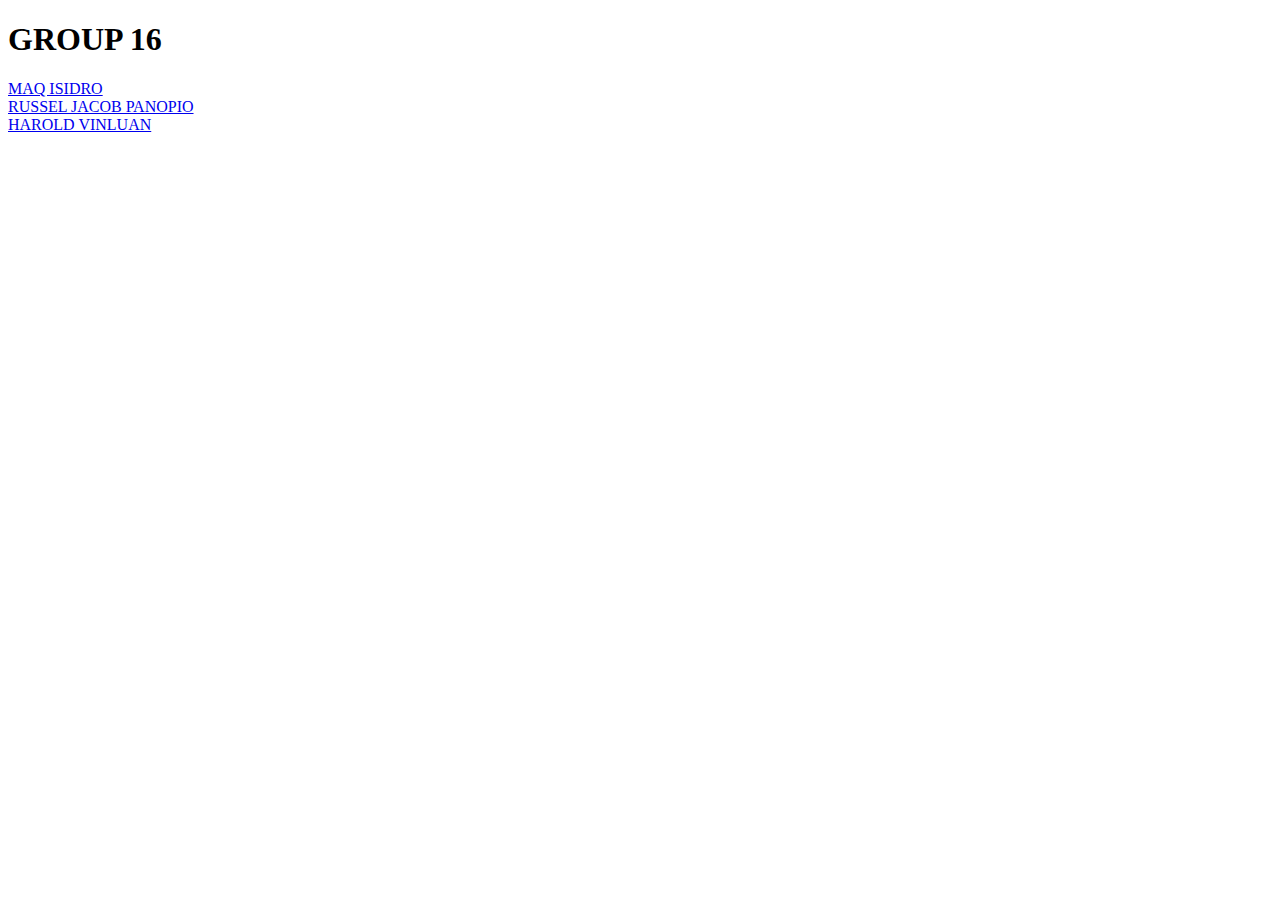
<file: GROUP16/index.html>
<!DOCTYPE html>
<html>
	<head>
		<title>GROUP 16</title>
	</head>
<body>
<h1>GROUP 16</h1>
	<p>
		<a href="Isidro_M/MAQ.html">MAQ ISIDRO</a> <br>
		<a href="Panopio_RJ/RUSSEL.html">RUSSEL JACOB PANOPIO </a> <br>
		<a href="VINLUAN_H/HAROLD.html">HAROLD VINLUAN </a>
	</p>
</body>
</html>
</file>
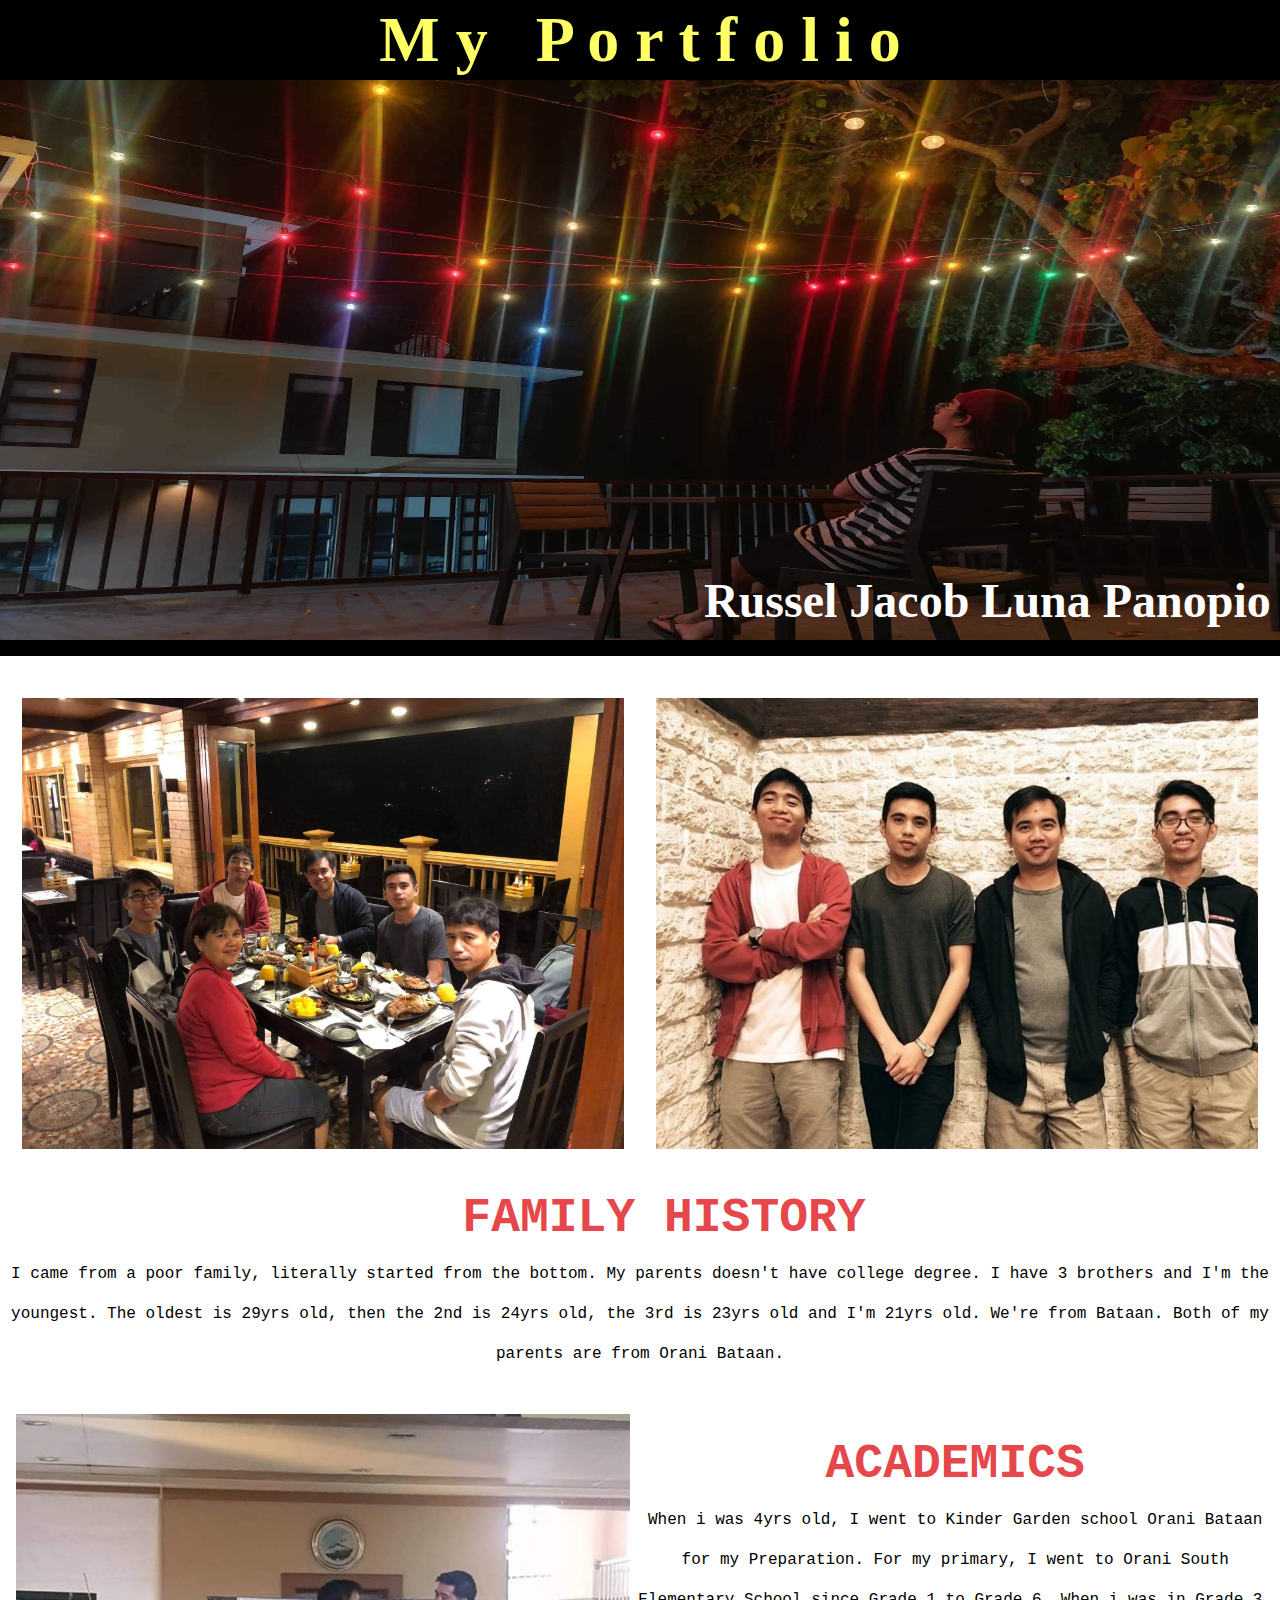
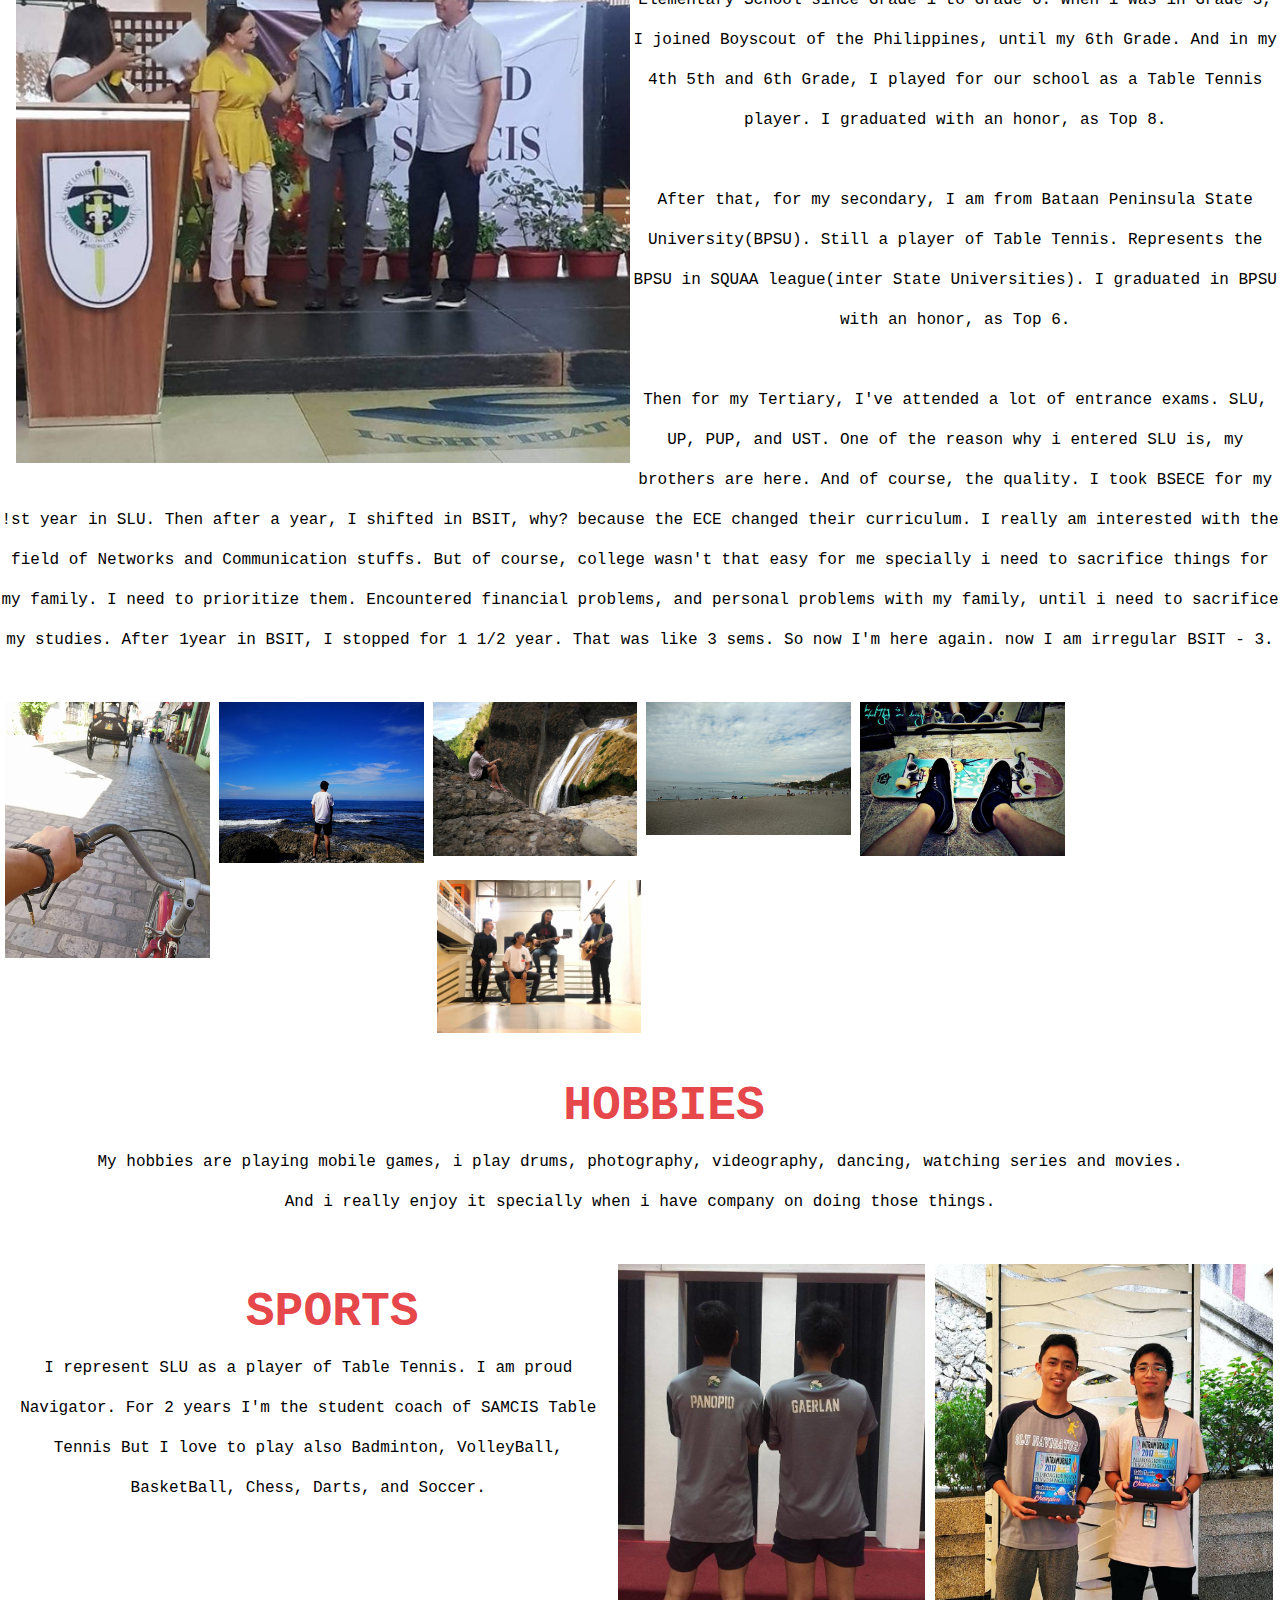
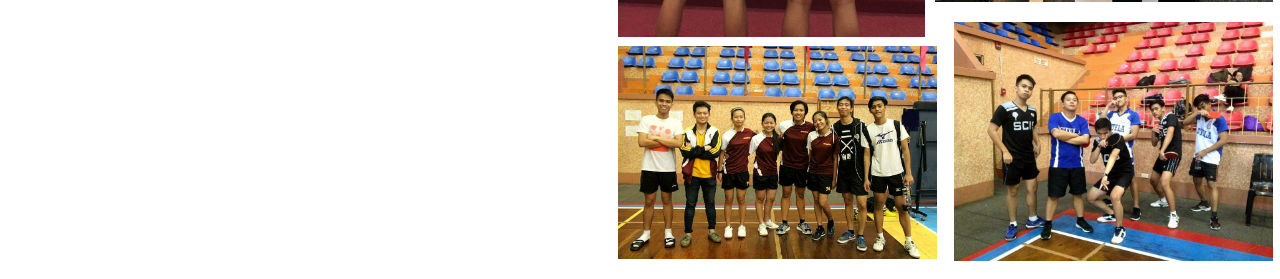
<file: GROUP16/Panopio_RJ/RUSSEL.html>
<!DOCTYPE html>

<html lang="en">
	<head>
        <title>My Portfolio</title>
		<meta charset="utf-8" lang="en" />
		<link rel="StyleSheet" type="text/css" href="styles/style.css">
	</head>
	
    <body>
    <!-- Header -->
        <a href="#menu" class="navPanelToggle"><span class="fa fa-bars"></span></a>
       <header id="header">
            <div class="inner">
                <a href="index.html" class="logo">M y &nbsp P o r t f o l i o</a>
            </div>
        </header>


        
    <!-- Banner -->
        <section id="banner">
            <div class="container">
              <img src="images/home.jpg" alt="first">
              <div class="text-position">Russel Jacob Luna Panopio</div>
            </div>
        </section>

    <!-- Content -->
        <section id="site_content">
            <div class="content">
                <br>
                <div class="row">
                <div class="col">
                    <img src="images/fam.jpg" alt="fam1" style="width:100% "> 
                </div>
                <div class="col1">
                    <img src="images/fam1.jpg" alt="fam2" style="width:100%">
                </div>
            </div>
            <div class="text">
                    <h2>Family History</h2>
                <p>
                     I came from a poor family, literally started from the bottom. My parents doesn't have college degree. I have 3 brothers and I'm the youngest. The oldest is 29yrs old, then the 2nd is 24yrs old, the 3rd is 23yrs old and I'm 21yrs old. We're from Bataan. Both of my parents are from Orani Bataan.
                </p>
</div>
<br>

                <div class="left">
                    <img src="images/acads.jpg" alt="promote" style="width:100%">
                </div>

 <div class="text">
                    <h2>Academics</h2>
                <p> When i was 4yrs old, I went to Kinder Garden school Orani Bataan for my Preparation. For my primary, I went to Orani South Elementary School since Grade 1 to Grade 6. When i was in Grade 3, I joined Boyscout of the Philippines, until my 6th Grade. And in my 4th 5th and 6th Grade, I played for our school as a Table Tennis player. I graduated with an honor, as Top 8. 
                <br>
                <br>
                 After that, for my secondary, I am from Bataan Peninsula State University(BPSU). Still a player of Table Tennis. Represents the BPSU in SQUAA league(inter State Universities). I graduated in BPSU with an honor, as Top 6. 
                <br>
                <br>
                Then for my Tertiary, I've attended a lot of entrance exams. SLU, UP, PUP, and UST. One of the reason why i entered SLU is, my brothers are here. And of course, the quality. I took BSECE for my !st year in SLU. Then after a year, I shifted in BSIT, why? because the ECE changed their curriculum. I really am interested with the field of Networks and Communication stuffs. But of course, college wasn't that easy for me specially i need to sacrifice things for my family. I need to prioritize them. Encountered financial problems, and personal problems with my family, until i need to sacrifice my studies. After 1year in BSIT, I stopped for 1 1/2 year. That was like 3 sems. So now I'm here again. now I am irregular BSIT - 3.
                </p> 
        </div>
        <br>
            <div class="row">
                <div class="grid3">
                    <img src="images/hobby2.jpg" alt="promote" style="width:100% ">
                </div>
                <div class="grid1">
                    <img src="images/hobby.jpg" alt="promote" style="width:100%">
                </div>
                <div class="grid2">
                    <img src="images/hobby1.jpg" alt="promote" style="width:100% " >
                </div>
                <div class="grid4">
                    <img src="images/hobby3.jpg" alt="promote" style="width:100% ">
                </div>

                <div class="grid5">
                    <img src="images/hobby5.jpg" alt="promote" style="width:100% ">
                </div>
                <div class="grid6">
                    <img src="images/hobby6.jpg" alt="promote" style="width:100% ">
                </div>
            </div>
 <div class="text">
                    <h2>Hobbies</h2>
                <p>My hobbies are playing mobile games, i play drums, photography, videography, dancing, watching series and movies. <br>And i really enjoy it specially when i have company on doing those things. </p>
            </div>
<br>

            <div class="right">
                <div class="right1">
                    <img src="images/sports.jpg" alt="promote" style="width:100% ">
                </div>
                <div class="right2">
                    <img src="images/sports3.jpg" alt="promote" style="width:100% ">
                </div>
                <div class="right3">
                    <img src="images/sports2.jpg" alt="promote" style="width:100% ">
                </div>
                <div class="right4">
                    <img src="images/sports1.jpg" alt="promote" style="width:100% ">
                </div>
            </div>
                <div class="leftContent">
                     <div class="text">
                    <h2>Sports</h2>
                <p>I represent SLU as a player of Table Tennis. I am proud Navigator. For 2 years I'm the student coach of SAMCIS Table Tennis But I love to play also Badminton, VolleyBall, BasketBall, Chess, Darts, and Soccer.</p>
</div>
            </div>
            </div>

       
</section>

    </body>
    
</html>
</file>
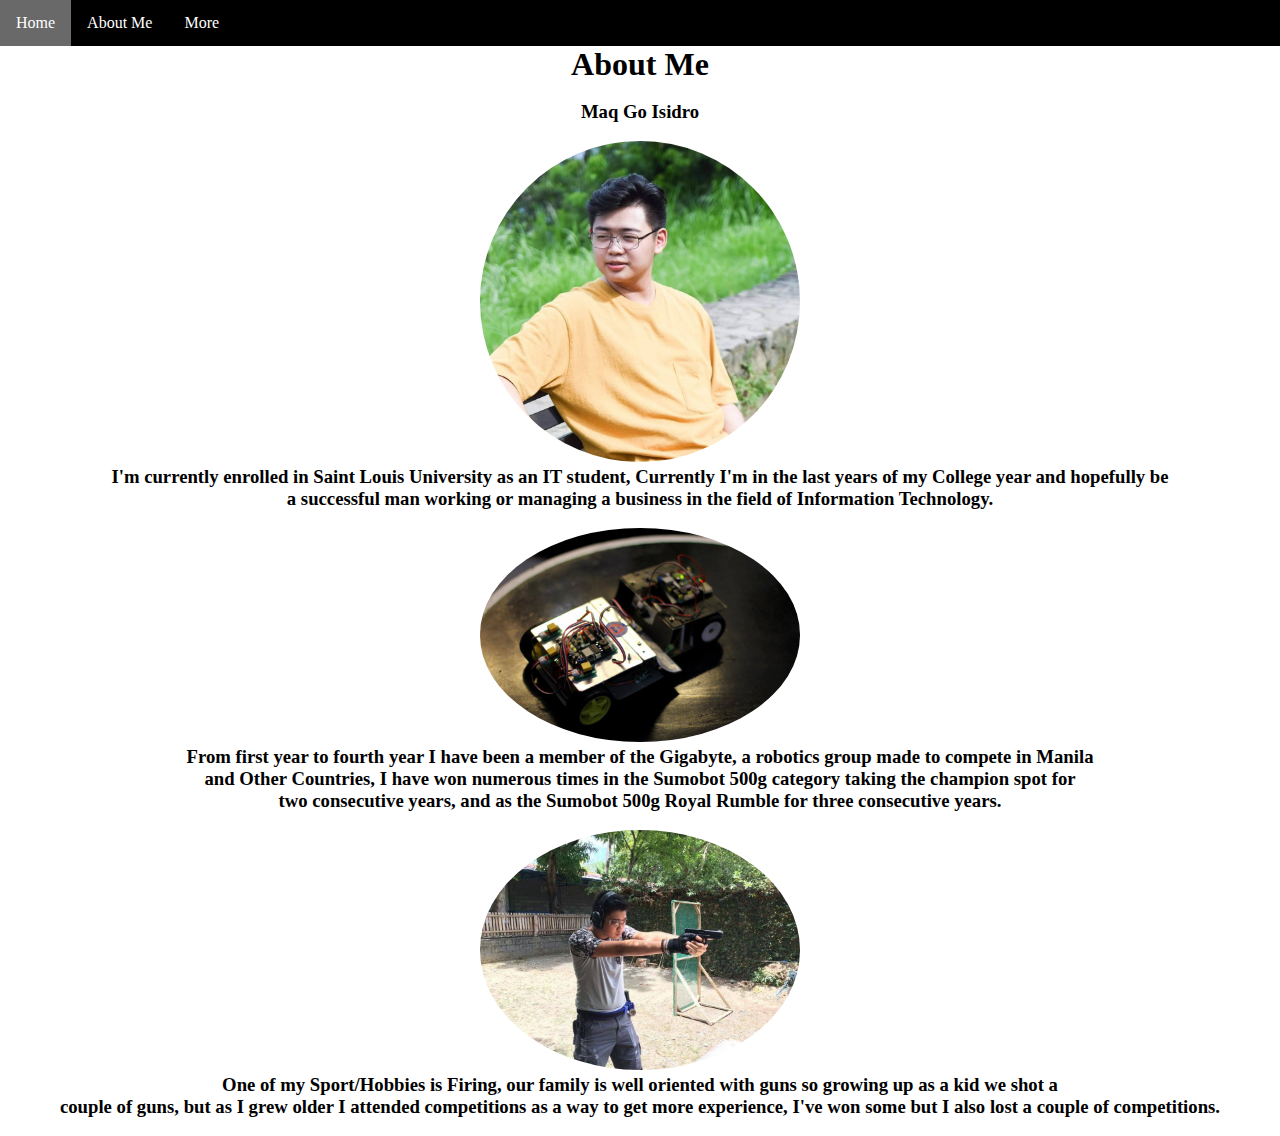
<file: GROUP16/Isidro_M/pages/about.html>
<!DOCTYPE html>
<html>
<head>
	<title>Maq's Portfolio</title>
	<link rel="stylesheet" type="text/css" href="../style.css">
</head>
<body>  
        <div class="navbar">
            <a href="../index.html">Home</a>
            <a href="about.html">About Me</a>
            <div class="dropdown">
                <button class="dropbtn">More</button>
                <div class="dropdown-content">
					<a href="Skills.html">Skills</a>
					<a href="Family.html">Family</a>
					<a href="Contact.html">Contact</a>
                </div>
            </div> 
        </div>
	
    
		<div class="data-container">
			<div class="data-body">
				<div class="author">
					<h1 class = "authors">About Me</h1>
					<br>
				</div>
				<div class = "authorList">
					<h3>Maq Go Isidro</h3>
					<br>
					<div class = "maqIsidro">
						<img src = "../images/maq.jpg" alt="maq" class="maq">
						<h3>I'm currently enrolled in Saint Louis University as an IT student, Currently I'm in the last years of my College year and hopefully be <br>a successful man working or managing a business in the field of Information Technology.</h3>
					</div>
					<br>
					<div class = "Batman">
						<img src = "../images/Robotics_batman.jpg" alt="Robotics" class="Robotics">
						<h3>From first year to fourth year I have been a member of the Gigabyte, a robotics group made to compete in Manila <br>and Other Countries, I have won numerous times in the Sumobot 500g category taking the champion spot for <br>two consecutive years, and as the Sumobot 500g Royal Rumble for three consecutive years.</h3>
					</div>
					<br>
					<div class = "Firingg">
						<img src = "../images/Firing.jpg" alt="Firing" class="Firing">
						<h3>One of my Sport/Hobbies is Firing, our family is well oriented with guns so growing up as a kid we shot a<br> couple of guns, but as I grew older I attended competitions as a way to get more experience, I've won some but I also lost a couple of competitions.  </h3>
					</div>
					<br>
				</div>
			</div>
		</div>
    </body>
</html>
</file>
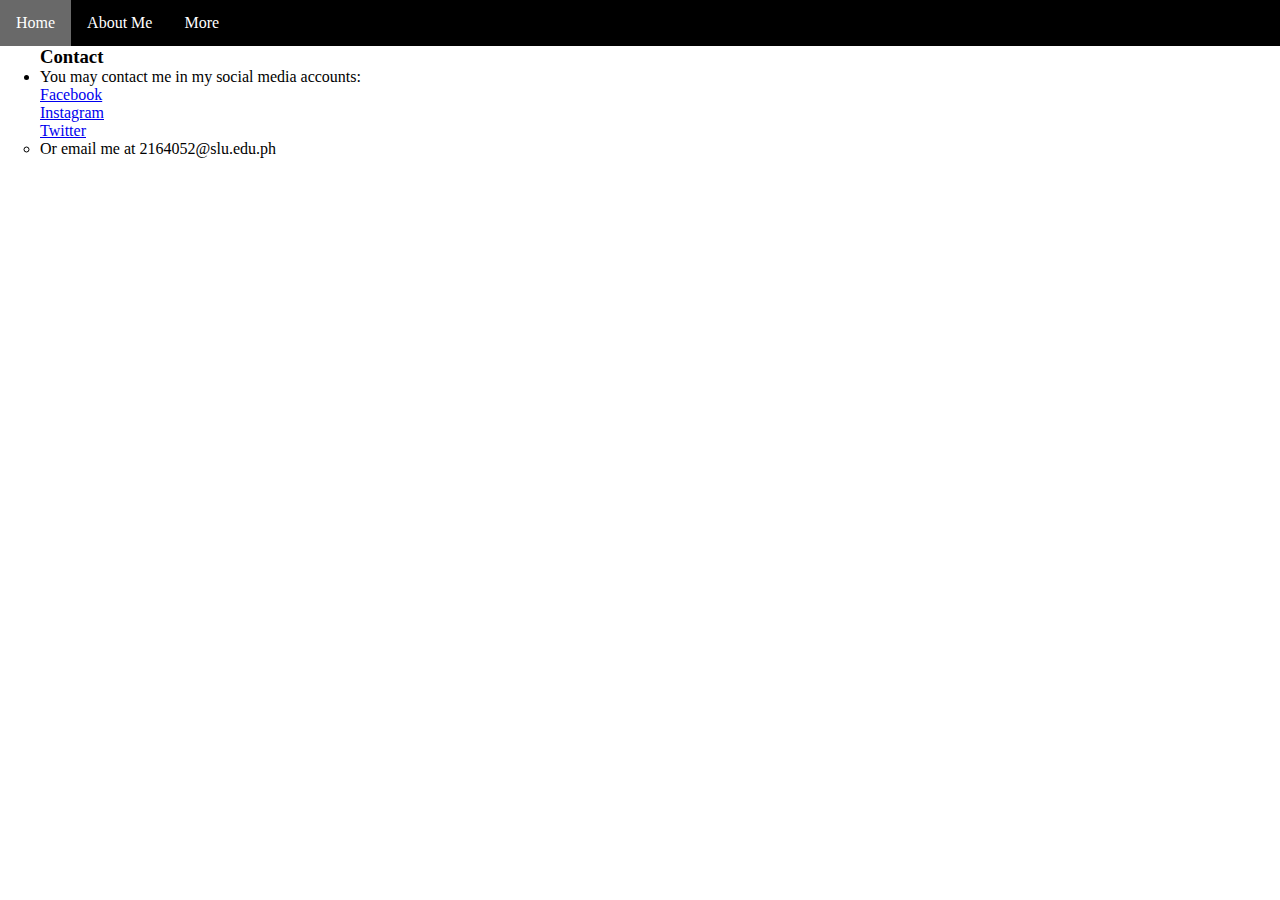
<file: GROUP16/Isidro_M/pages/Contact.html>
﻿<!DOCTYPE html>
<html lang="en">
    <head>
        <meta charset="utf-8">
        <meta name="viewport" content="width-device-width, initial-scale=1, shrink-to-fit-no">
        <link rel="stylesheet" href="../style.css">
        <Script type="text/javascript" src="#"></Script>
        <title>Maq's Portfolio</title>  
    </head>
    
   <body>  
        <div class="navbar">
            <a href="../index.html">Home</a>
            <a href="about.html">About Me</a>
            <div class="dropdown">
                <button class="dropbtn">More</button>
                <div class="dropdown-content">
					<a href="Skills.html">Skills</a>
					<a href="Family.html">Family</a>
					<a href="Contact.html">Contact</a>
                </div>
            </div> 
        </div>
        
	
    <div class = "center-justified">
		<div class="data-container">
			<div class="data-body">
				<div class="data-css">
					<div id="CSS" class="data-css1">
						<h3>Contact</h3>
						<ul>
							<li>You may contact me in my social media accounts:</li>
								<ul>
                                    <p><a href="https://www.facebook.com/maq.isidro">Facebook</a></p>
									<p><a href="https://www.instagram.com/maqisidro/">Instagram</a></p>
									<p><a href="https://twitter.com/MaqIsidroo">Twitter</a></p>
									<li>Or email me at 2164052@slu.edu.ph</li>
								</ul>
                            
                        
                            </ul>
                        </div>
                    </div>
                </div>
            </div>
       </div>
    </body>
</html>
</file>
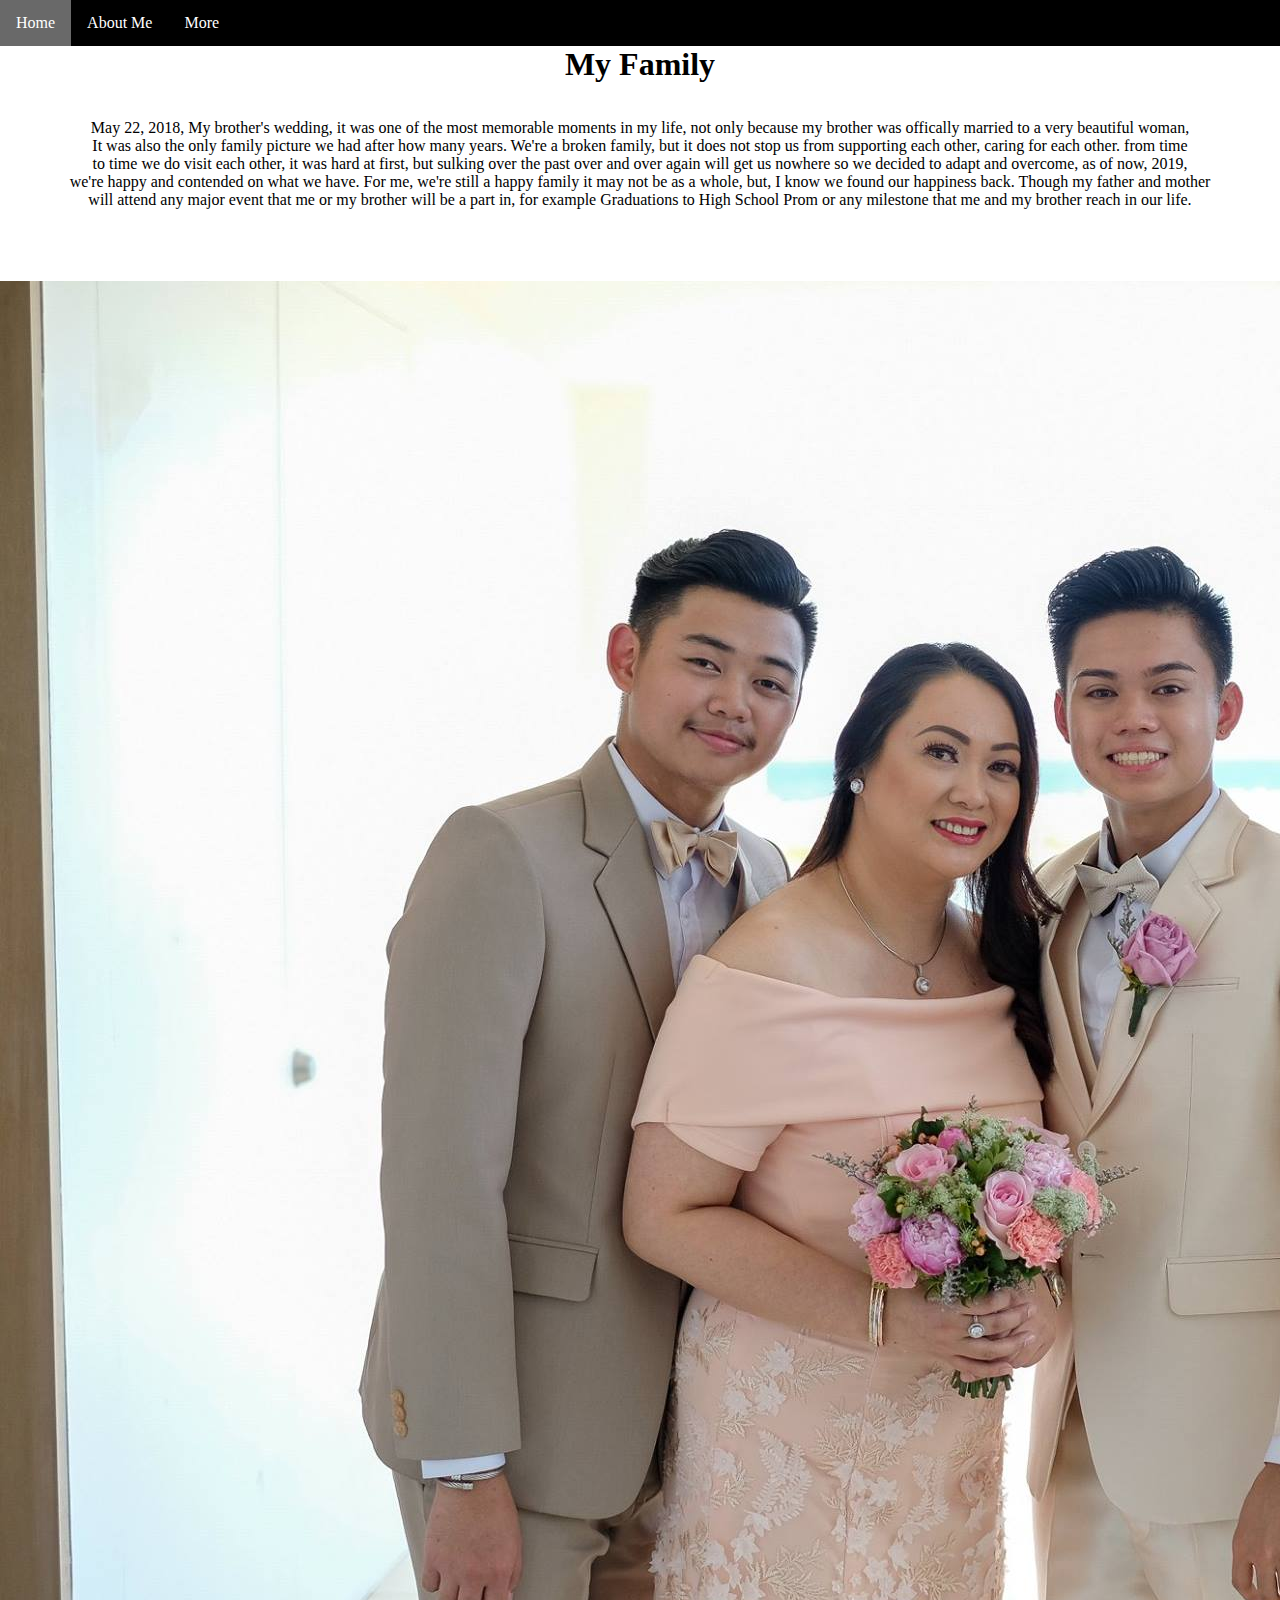
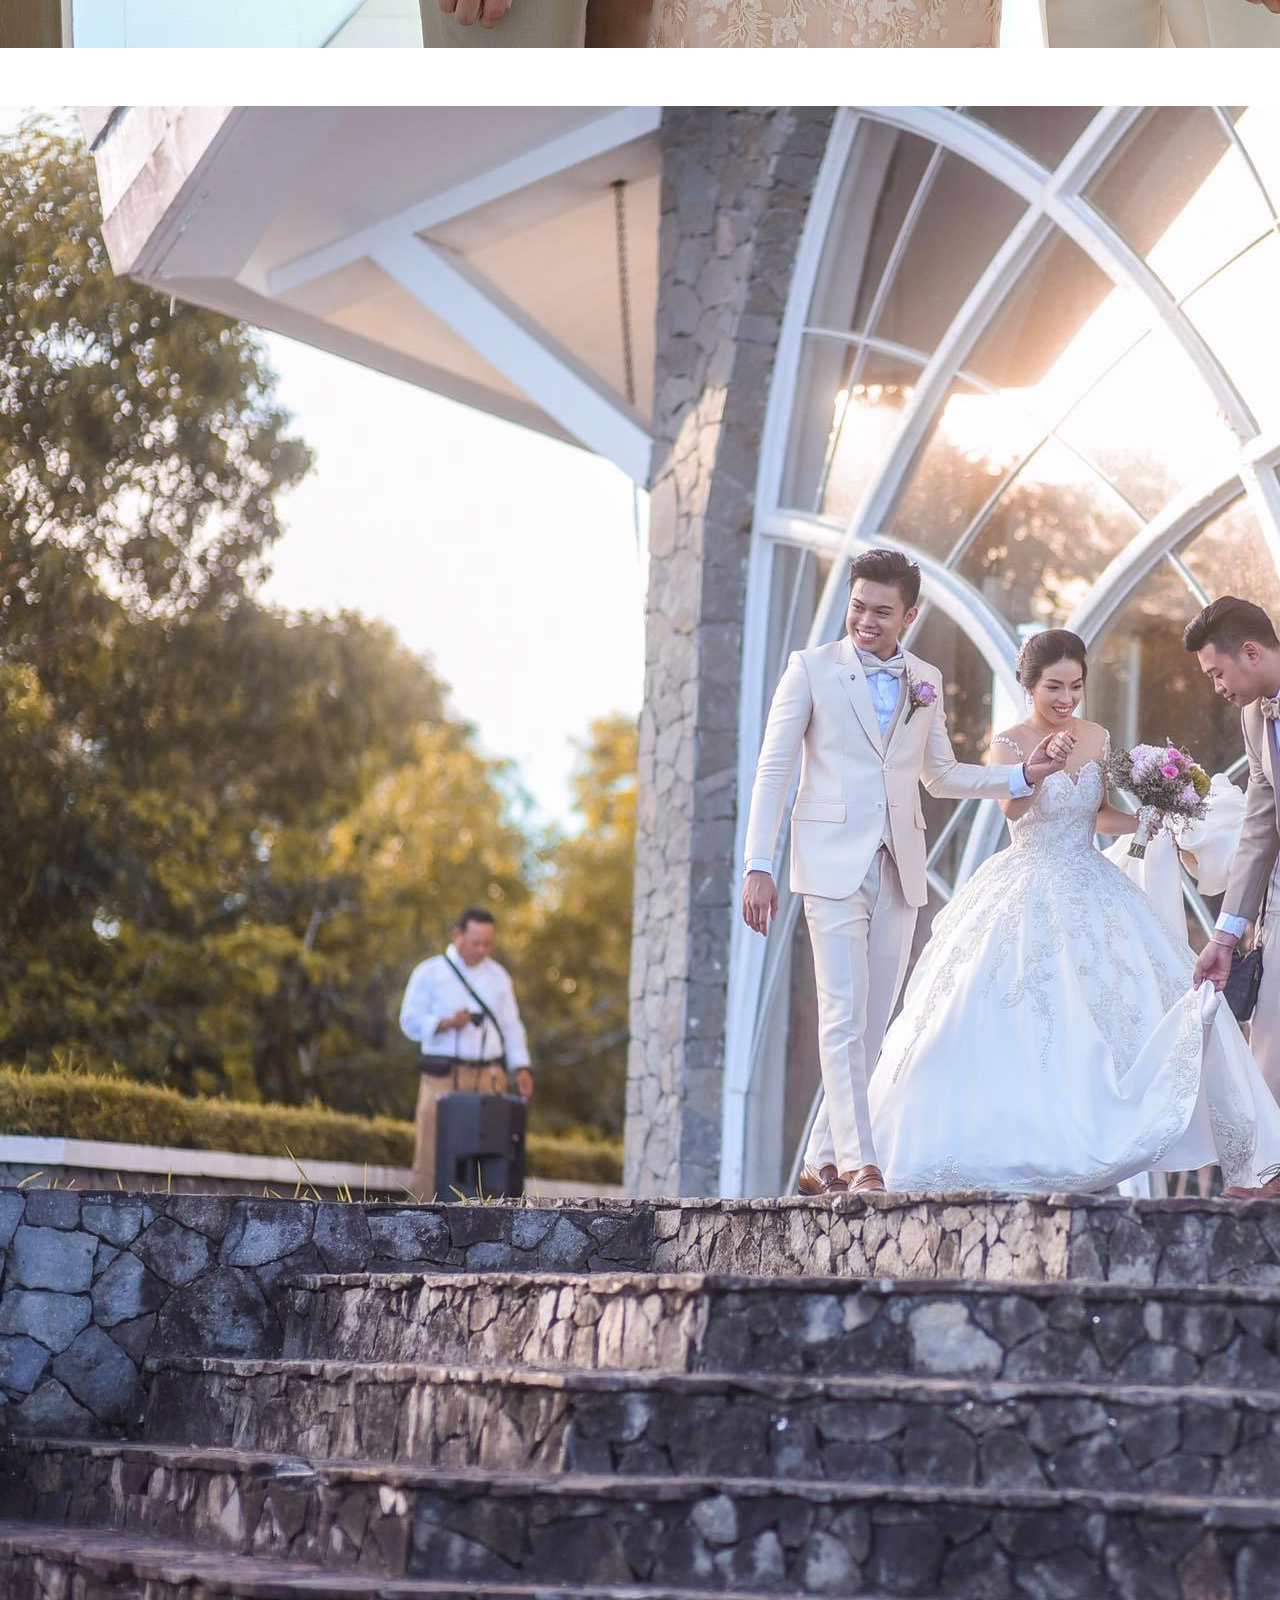
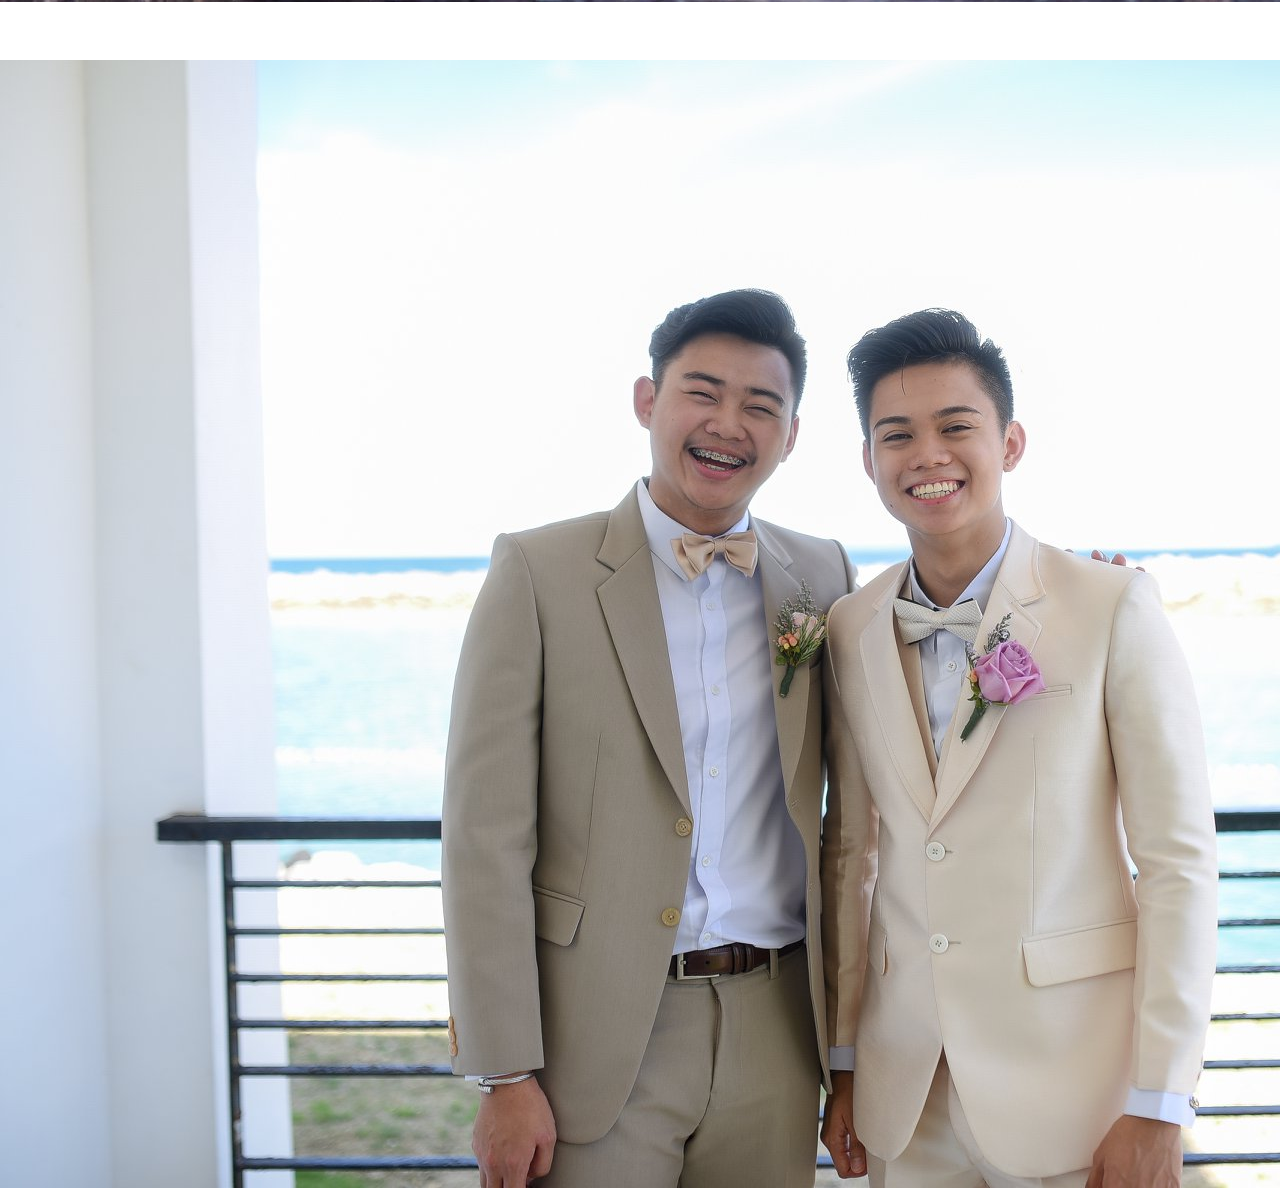
<file: GROUP16/Isidro_M/pages/Family.html>
<!DOCTYPE html>
<html lang="en">
    <head>
        <meta charset="utf-8">
        <meta name="viewport" content="width-device-width, initial-scale=1, shrink-to-fit-no">
        <link rel="stylesheet" href="../style.css">
        <Script type="text/javascript" src="#"></Script>
        <title>Course Website</title>  
    </head>
    
     <body>  
        <div class="navbar">
            <a href="../index.html">Home</a>
            <a href="about.html">About Me</a>
            <div class="dropdown">
                <button class="dropbtn">More</button>
                <div class="dropdown-content">
					<a href="Skills.html">Skills</a>
					<a href="Family.html">Family</a>
					<a href="Contact.html">Contact</a>
                </div>
            </div> 
        </div>
        
						<div class="Family">
                           
                            <h1>My Family</h1>
                            <br>
                            <br>
		<p>May 22, 2018, My brother's wedding, it was one of the most memorable moments in my life, not only because my brother was offically married to a very beautiful woman, <br>It was also the only family picture we had after how many years. We're a broken family, but it does not stop us from supporting each other, caring for each other. from time <br>to time we do visit each other, it was hard at first, but sulking over the past over and over again will get us nowhere so we decided to adapt and overcome, as of now, 2019,<br> we're happy and contended on what we have. For me, we're still a happy family it may not be as a whole, but, I know we found our happiness back. Though my father and mother<br> will attend any major event that me or my brother will be a part in, for example Graduations to High School Prom or any milestone that me and my brother reach in our life.</p>
                             <br>
                            <br>
                            <br>
                            <br>
		<img src="../images/fampic.jpg">
                            <br>
                            <br>
                            <br>
                            <br>
		<img src="../images/giokate.jpg">
                            <br>
                            <br>
                            <br>
                            <br>
		<img src="../images/kuya.jpg">
		</div>
    </body>
</html>
</file>
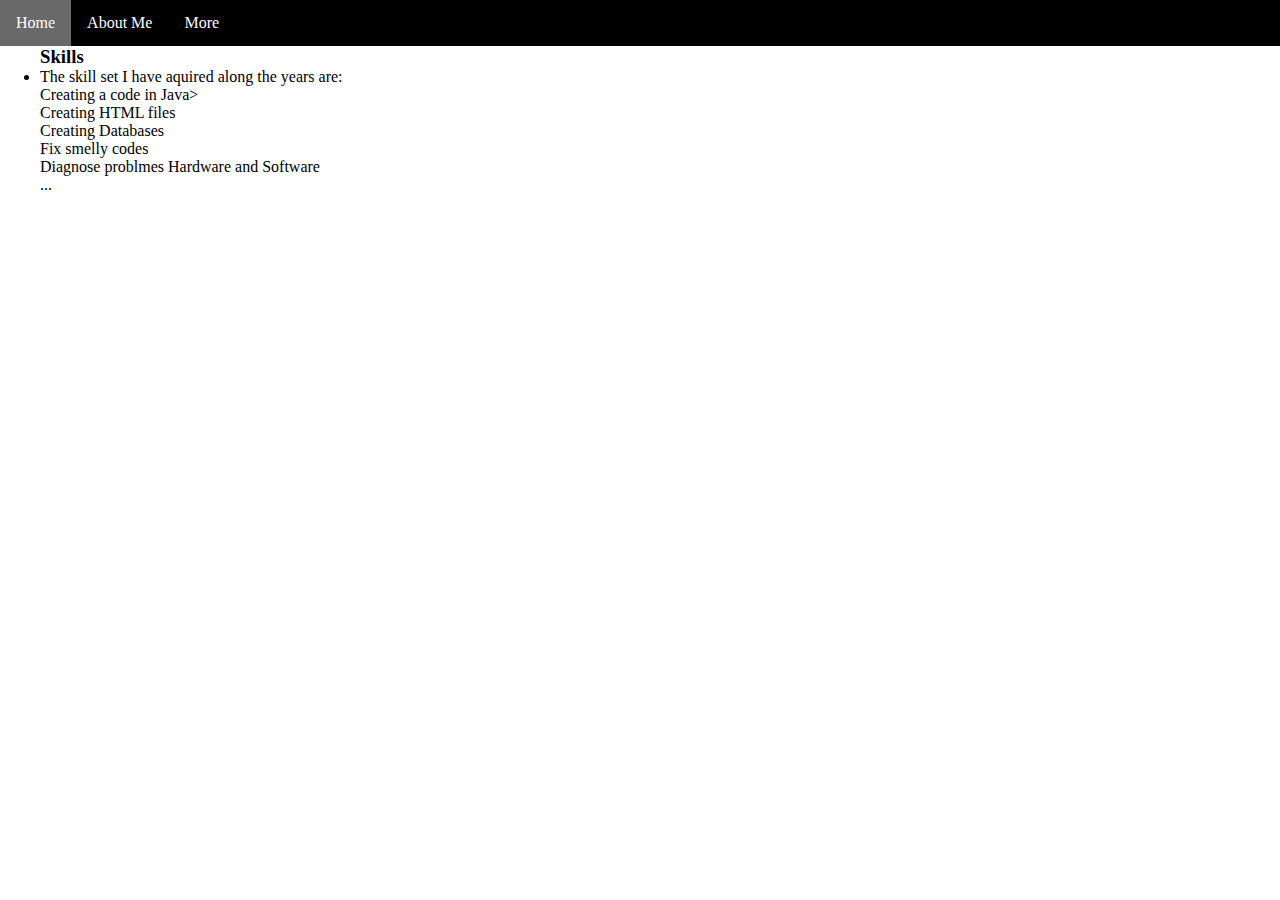
<file: GROUP16/Isidro_M/pages/Skills.html>
<!DOCTYPE html>
<html lang="en">
    <head>
        <meta charset="utf-8">
        <meta name="viewport" content="width-device-width, initial-scale=1, shrink-to-fit-no">
        <link rel="stylesheet" href="../style.css">
        <title>Maq's Portfolio</title>  
    </head>
    
    <body>  
        <div class="navbar">
            <a href="../index.html">Home</a>
            <a href="about.html">About Me</a>
            <div class="dropdown">
                <button class="dropbtn">More</button>
                <div class="dropdown-content">
					<a href="Skills.html">Skills</a>
					<a href="Family.html">Family</a>
					<a href="Contact.html">Contact</a>
                </div>
            </div> 
        </div>
        
	
    <div class = "center-justified">
		<div class="data-container">	
			<div class="data-body">
				<div id="HTTP" class="data-hhtp3">
						<h3>Skills</h3>
						<ul>
							<li>The skill set I have aquired along the years are:
                            <p>Creating a code in Java></p>
                            <p>Creating HTML files</p>
                            <p>Creating Databases</p>
                            <p>Fix smelly codes</p>
                            <p>Diagnose problmes Hardware and Software</p>
                            <p>...</p>
                                
                            </li>
                    </ul>
				</div>
			</div>	
		</div>
        </div>
    </body>
</html>
</file>
<file: GROUP16/Isidro_M/style.css>
*{
	margin: 0;
	padding: 0;
	font-family: Century Gothic;
}
.center-justified{
	text-align: justify;
	margin: 0 auto;
	width: 75em;
}
header{
	background-image:linear-gradient(rgba(0,0,0,0.5),rgba(0,0,0,0.5)), url(images/matrix.jpg);
	height: 100vh;
	background-size: cover;
	background-position: center;

}
body{
	text-align: center;
}
.title{
	position: absolute;
	top: 50%;
	left: 50%;
	transform: translate(-50%,-50%);
    
}

.title h1{
	color: #fff;
	font-size: 70px;
}

.button{
	position: absolute;
	transform: translate(-50%,-50%);
	top: 60%;
	left: 50%;

}

.btn{
	border: 1px solid #fff;
	padding: 10px 30px;
	color: #fff;
	text-decoration: none;
	transition: 0.6s ease;
}

.btn:hover{
	background-color: #fff;
	color: #000
}

.navbar {
    overflow: hidden;
    background-color: #000000;
    font-family: Arial, Helvetica, sans-serif;
    
}

.navbar a {
    font-size: 16px;
    color: white;
    text-align: center;
    padding: 14px 16px;
    text-decoration: none;
    float: left;

}


.dropdown {
    float: left;
    overflow: hidden;
}

.dropdown .dropbtn {
    font-size: 16px;    
    border: none;
    outline: none;
    color: white;
    padding: 14px 16px;
    background-color: inherit;
    font-family: inherit;
    margin: 0;
}

.navbar a:hover, .dropdown:hover .dropbtn {
    background-color: #696969;
}

.dropdown-content {
    display: none;
    position: absolute;
    background-color: #f9f9f9;
    min-width: 160px;
    box-shadow: 0px 8px 16px 0px rgba(0,0,0,0.2);
    z-index: 1;
}

.dropdown-content a {
    float: none;
    color: black;
    padding: 12px 16px;
    text-decoration: none;
    display: block;
    text-align: left;
}

.dropdown-content a:hover {
    background-color: #696969;
}

.dropdown:hover .dropdown-content {
    display: block;
}

.authors{
	text-align: center;
}

.authorList{
	text-align: center;
}

.maq{
	border-radius: 50%;
	max-width: 25%;
	max-height: 25%;
}

.Robotics{
	border-radius: 50%;
	max-width: 25%;
	max-height: 25%;
}

.Firing{
	border-radius: 50%;
	max-width: 25%;
	max-height: 25%;
}

.skills h1{
    animation: type 3s steps(45);
    overflow:hidden;
    white-space:nowrap;
    border-right:4px solid black;
    width: 46ch;
    font-size: 40px;
}
@keyframes type{
    0%{
        width:0ch;
    }
    100%{
        width: 45ch;
    }
}

.skills p{
    font-size: 50px;
}
</file>
<file: GROUP16/Panopio_RJ/styles/style.css>
/* Reset */

	html, body, div, h1, h2, h3, p, img, center,  form, label, nav, output{
		margin: 0;
		padding: 0;
		border: 0;
		font-size: 100%;
		font: inherit;
		
	}

/* Basic */

	@media screen and (max-width: 480px) {

		html, body {
			min-width: 320px;
		}

	}

	body {
		background: white;
	}

/* Type */

	body {
		background-color: white;
		color: #000;
	}

	body, input, select, textarea {
		font-family: "century gothic", "courier new";
		font-size: 20pt;
		font-weight: normal;
		line-height: 2.5em;
	}

		@media screen and (max-width: 1680px) {

			body, input, select, textarea {
				font-size: 12pt;
			}

		}
/*paragraph indent */
	p {	
		display: block;
		text-align: center;
		width:100%;
		word-break:normal;
	}

	h1, h2, h3 {
		font-weight: bold;
		line-height: 1.5em;
		margin: 30em 30em 30em 30em;
		text-transform: uppercase;
	}

		h1 a, h2 a, h3 a{
			color: inherit;
			text-decoration: none;
		}

	h1 {
		font-size: 2em;
		margin: 30em 30em 30em 30em;
	}
/*position and size of red header */
	h2 {
		 font-size: 3em;
    	margin: .3em 0em 0em 1em;
	}

	h3 {
		font-size: 2em;
		margin: 30em 30em 30em 30em;
	}

	.align-center {
		text-align: center;
	}

	input, select, textarea {
		color: #e5474b;
	}

	h1, h2, h3{
		color: #e5474b;
	}
/*red header */
   h1, h2, h3  {
        text-align: center;
	
    }

/* Header */

	body {
		position: relative;
		padding-top: 5em;
	}

	#header {
		background: black;
		cursor: default;
		height: 5em;
		left: 0;
		line-height: 5em;
		position: fixed;
		text-align: center;
		top: 0;
		width: 100%;
		z-index: 10001;
	}

		#header a {
			color: #ffff66;
			text-decoration: none;
			
			font-weight: bold;
			font-size: 4em;
			font-family: "Diavlo Light";
		}



/* Image */

	.image {
   	 display: block;
    width: 100%;
}




/* Banner */

	#banner {
		background-color: #f2a3a5;
		color: #f2a3a5;
		background-color: #000;
		background-size: cover;
		background-repeat: no-repeat;
		background-position:left;
		text-align: left;
		position: relative;
		z-index: 9999;
	}

		#banner h1, #banner h2, #banner h3, #banner h4 {
			font-weight: bold;
			color: white;		
        		text-align: center;
			margin: 0 0 0 0;

		}

		#banner .inner {
			max-width: 65em;
			width: calc(100% - 6em);
			margin: 0 auto;
			position: relative;
			z-index: 10000;
			line-height: 2;
		}


		/* Container holding the image and the text */
.container {
  position: relative;
  text-align: center;
  color: white;	
}

.container img {
   height: 35em;
   width: 100%;
}

/* Position of text in image */
.text-position {
  position: absolute;
  top: 87%;
  left: 55%;
  font-weight: bold;
  font-size: 3em;
  font-family: "Goudy Old Style";
}

.header {
  height: 80px;
  background-color: transparent;
  border: none;
  color: black;
  z-index: 100;
  transition: background-color 1s ease 0s;
}


div.col {
  float: left;
  width: 47%;
  padding: 2px;
  margin-left: 20px;
}
div.col1 {
  float: right;
  width: 47%;
  padding: 2px;
  margin-right: 20px;

}


div.row::after {
  content: "";
  clear: both;
  display: table;
}

.left {
	position: relative;
			float: left;
			margin: 0 0 1em 1em;
			top: 0px;
			left: 0px;
			width:48%;
}
div.grid1 {
  float: left;
  width: 16%;
  padding: 2px;
  margin-left: 5px;
}
div.grid2 {
  float: left;
  width: 16%;
  padding: 2px;
  margin-left: 5px;
}
div.grid3 {
  float: left;
  width: 16%;
  padding: 2px;
  margin-left: 3px;
}
div.grid4 {
  float: left;
  width: 16%;
  padding: 2px;
  margin-left: 5px;
}
div.grid5 {
  float: left;
  width: 16%;
  padding: 2px;
  margin-left: 5px;
}
div.grid6 {
  float: left;
  width: 16%;
  padding: 6px;
  margin-left: 5px;
}


.right {
	position: relative;
			float: right;
			margin: 1 0 1em 0em;
			top: 0px;
			left: 0px;
			width:48%;
}

div.right1 {
  float: right;
  width: 55%;
  padding: 2px;
  margin-right: 5px;
}
div.right2 {
  float: left;
  width: 50%;
  padding: 2px;
  margin-left: -50px;
}
div.right3 {
  float: right;
  width: 52%;
  padding: 2px;
  margin-right: 5px;
}
div.right4 {
  float: left;
  width: 52%;
  padding: 2px;
  margin-left: -50px;
  margin-top: -11px;
}

div.leftContent {
			padding-right: 2px;
			float: left;
			margin-left: 1px;
			width:48%;
}
</file>
